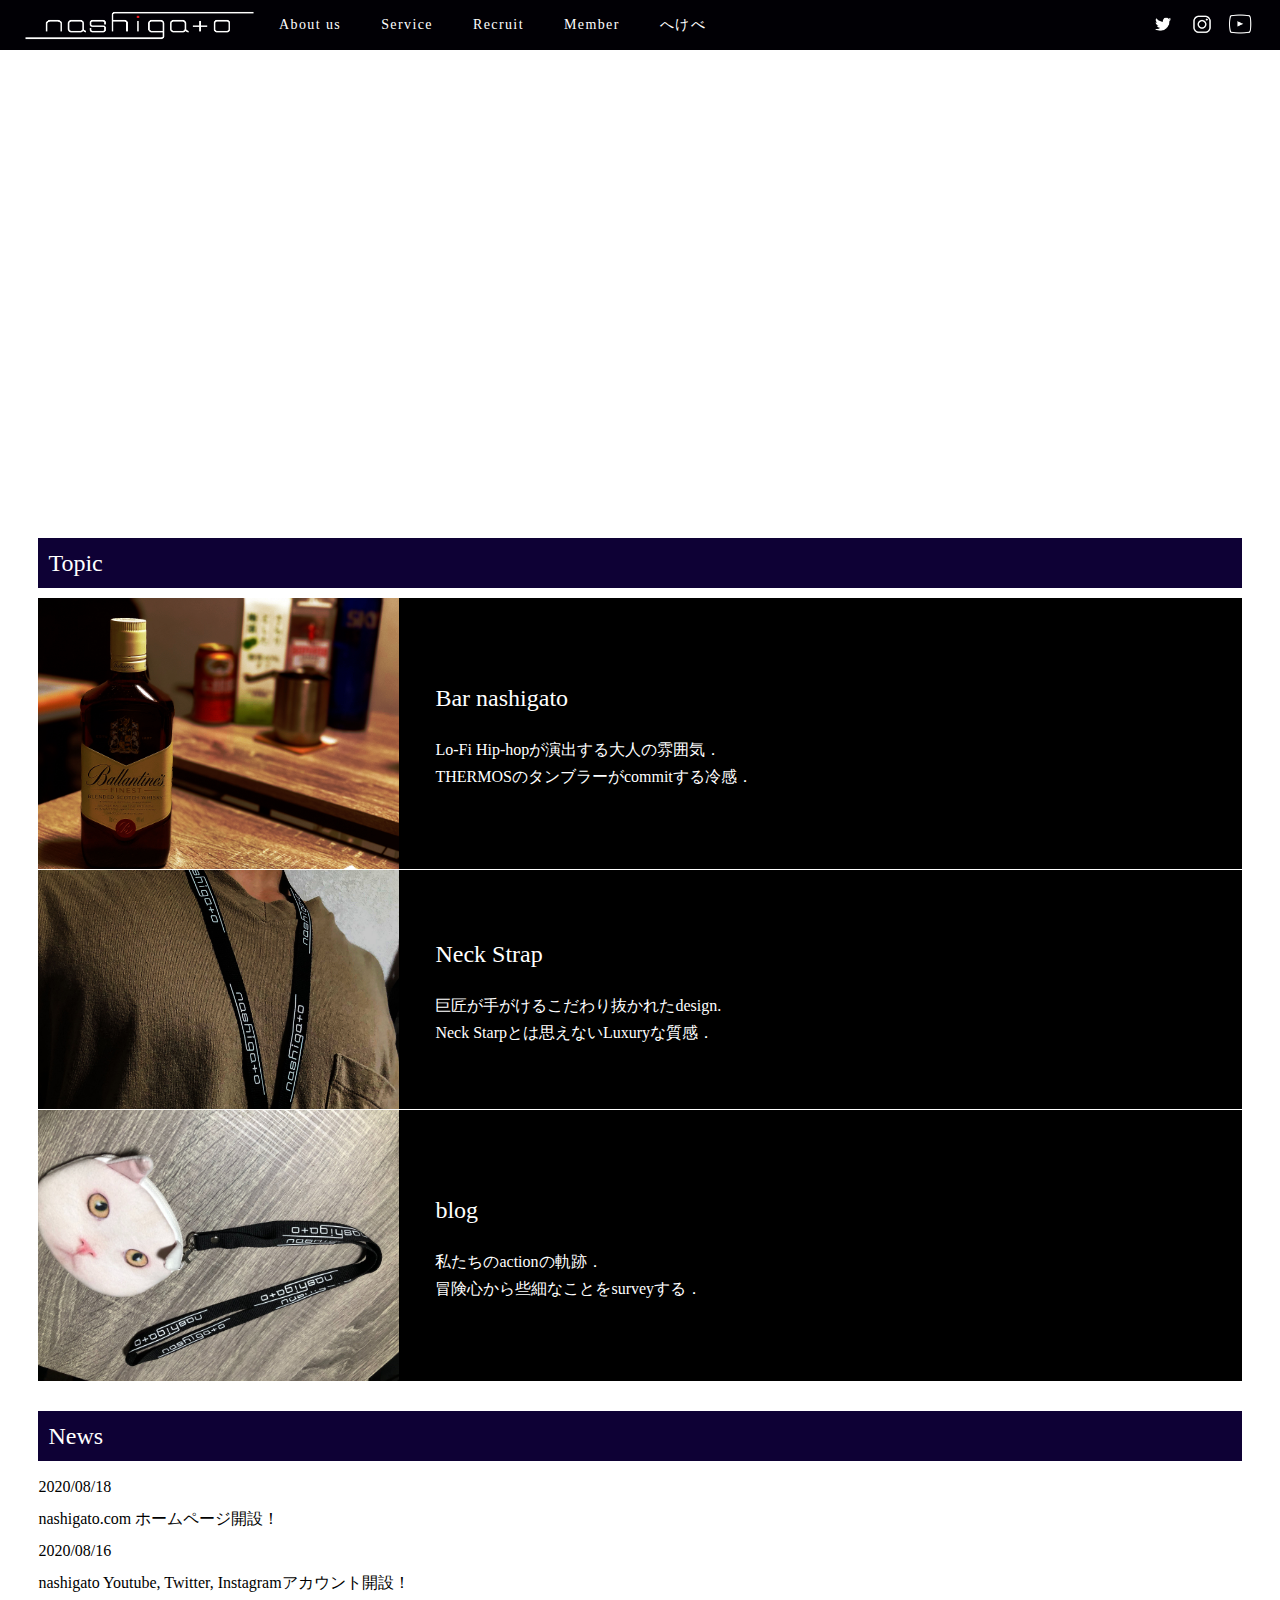
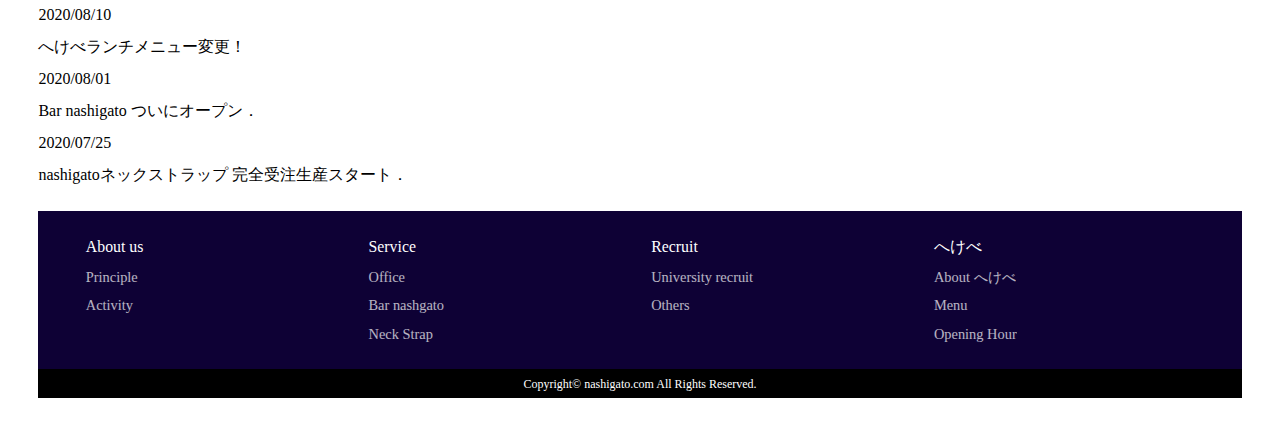
<file: index.html>
<!DOCTYPE html>
<html lang="ja">
<head>
<meta charset="UTF-8">
<meta http-equiv="X-UA-Compatible" content="IE=edge">
<title>nashigato.com</title>
<meta name="viewport" content="width=device-width, initial-scale=1">
<meta name="description" content="We will do the impossible.">
<link rel="stylesheet" href="css/mystyle.css">
</head>

<!-- トップページクラスを使用 -->
<body class="home">

<!-- Jクエリとインクルード用js読み込み -->
<script src="https://code.jquery.com/jquery-3.0.0.min.js"></script>
<script type="text/javascript" src="js/include.js"></script>

<!-- コンテナ -->
<div id="container">

<!-- ヘッダ読み込み -->
<script type="text/javascript">header('../');</script>


<!-- コンテンツ -->
<div id="contents">

<!-- ヘッダ動画 -->
<div id="mainvideo">
<video id="video1" src="images/header.mp4" muted autoplay playsinline loop>
<p>動画を再生するにはvideoタグをサポートしたブラウザが必要です。</p>
</video>
</div>

<!-- トピックのセクション -->
<section>

<h2>Topic</h2>

<div class="list">
<figure><a href="service.html"><img src="images/bar.jpg" alt="bar"></a></figure>
<div class="text">
<h3>Bar nashigato</h3>
<p>Lo-Fi Hip-hopが演出する大人の雰囲気．</p>
<p>THERMOSのタンブラーがcommitする冷感．</p>
</div>
</div>

<div class="list">
<figure><a href="service.html"><img src="images/strap.jpg" alt="strap"></a></figure>
<div class="text">
<h3>Neck Strap</h3>
<p>巨匠が手がけるこだわり抜かれたdesign.</p>
<p>Neck Starpとは思えないLuxuryな質感．</p>
</div>
</div>

<div class="list">
<figure><a href="blog.html"><img src="images/act2.jpg" alt="act2"></a></figure>
<div class="text">
<h3>blog</h3>
<p>私たちのactionの軌跡．</p>
<p>冒険心から些細なことをsurveyする．</p>
</div>
</div>
</section>

<!-- ニュースのセクション -->
<section id="news">
<h2>News</h2>
<dl>
<dt>2020/08/18</dt>
<dd>nashigato.com ホームページ開設！</dd>
<dt>2020/08/16</dt>
<dd>nashigato Youtube, Twitter, Instagramアカウント開設！</dd>
<dt>2020/08/10</dt>
<dd>へけべランチメニュー変更！</dd>
<dt>2020/08/01</dt>
<dd>Bar nashigato ついにオープン．</dd>
<dt>2020/07/25</dt>
<dd>nashigatoネックストラップ 完全受注生産スタート．</dd>
</dl>
</section>

<!-- フッター読み込み -->
<script type="text/javascript">footer('../');</script>


</div>
</div>

<!-- ハンバーガーメニュー用スクリプト -->
<script src="js/ham.js"></script>
</body>
</html>
</file>
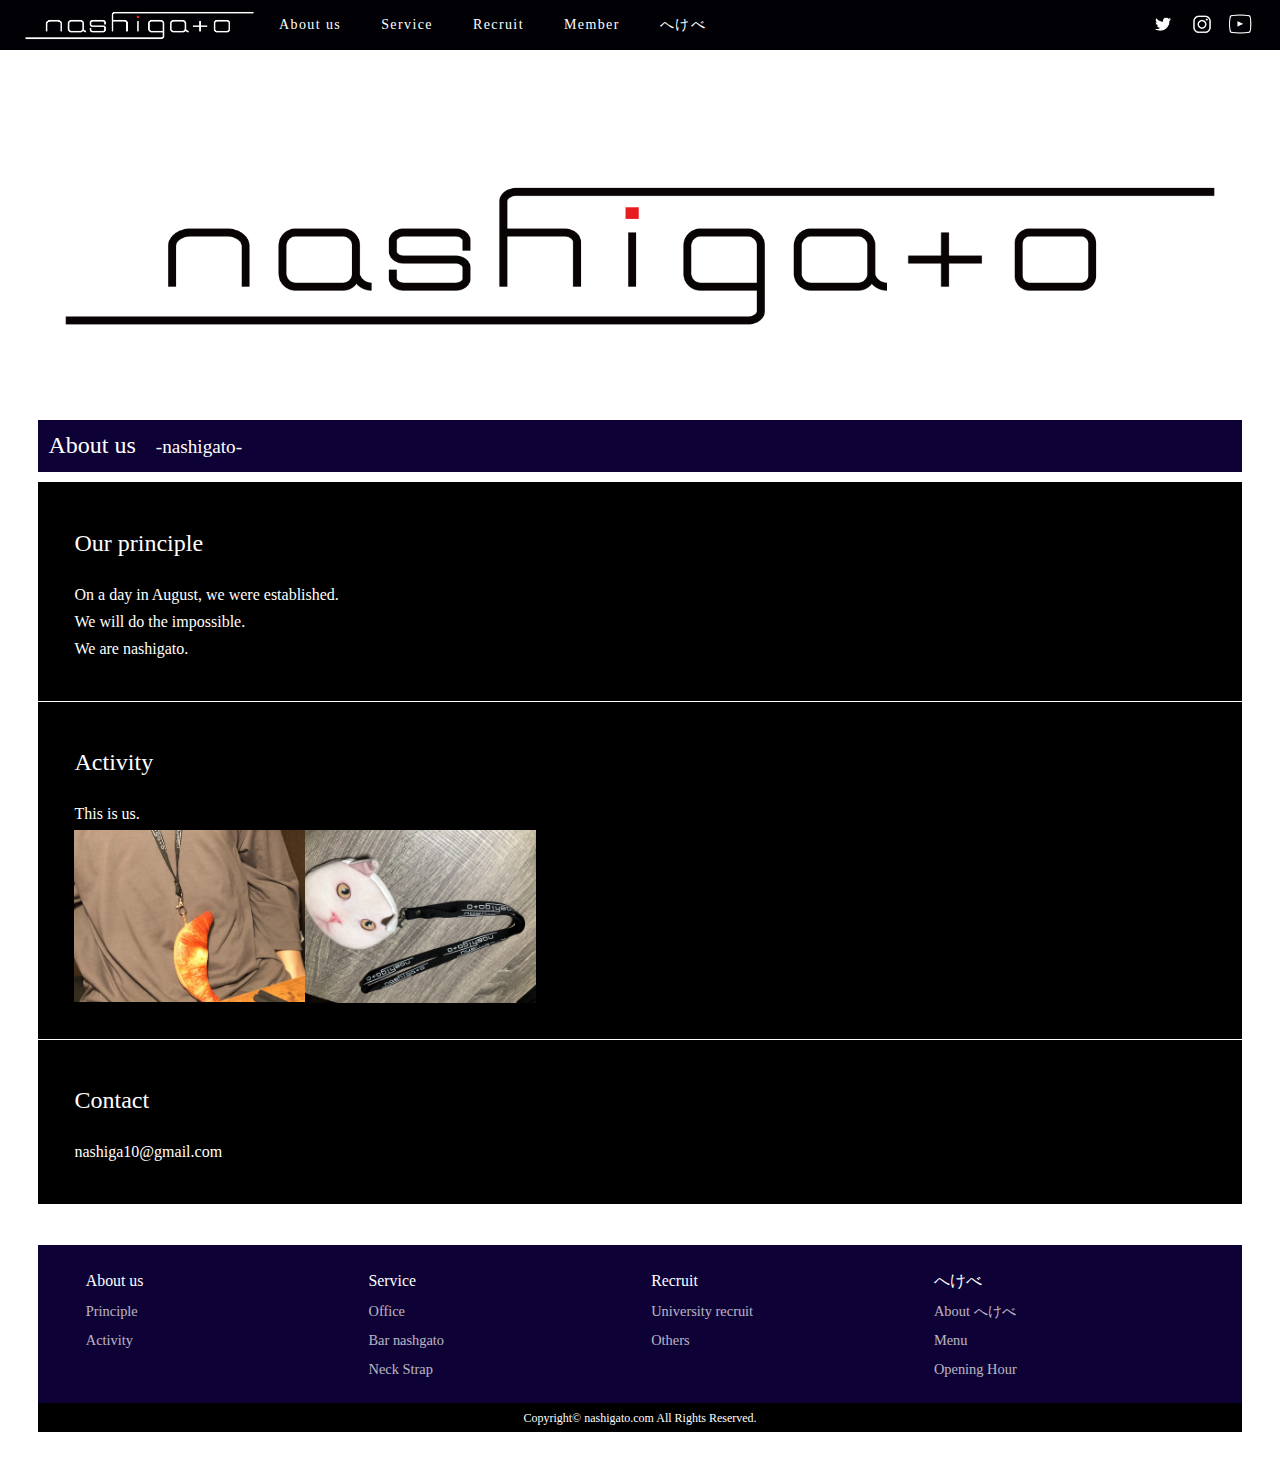
<file: aboutus.html>
<!DOCTYPE html>
<html lang="ja">
<head>
<meta charset="UTF-8">
<meta http-equiv="X-UA-Compatible" content="IE=edge">
<title>nashigato.com</title>
<meta name="viewport" content="width=device-width, initial-scale=1">
<meta name="description" content="We will do the impossible.">
<link rel="stylesheet" href="css/mystyle.css">
</head>

<!-- 汎用body -->
<body>

<!-- Jクエリとインクルード用js読み込み -->
<script src="https://code.jquery.com/jquery-3.0.0.min.js"></script>
<script type="text/javascript" src="js/include.js"></script>

<!-- コンテナ -->
<div id="container">

<!-- ヘッダ読み込み -->
<script type="text/javascript">header('../');</script>

<!-- コンテンツ -->
<div id="contents">

<img src="images/logo_au.png"></img>

<section>

<h2>About us<span>nashigato</span></h2>

<div class="list">
<div class="text">
<h3>Our principle</h3>
<p>On a day in August, we were established.</p>
<p>We will do the impossible.</p>
<p>We are nashigato.</p>
</div>
</div>

<div class="list">
<div class="text">
<h3>Activity</h3>
<p>This is us.</p>
<figure><img src="images/act1.jpg" alt="act1"></figure>
<figure><img src="images/act2.jpg" alt="act2"></figure>
</div>
</div>

<div class="list">
<div class="text">
<h3>Contact</h3>
<p>nashiga10@gmail.com</p>
</div>
</div>

<p></p>


</section>


<!-- フッター読み込み -->
<script type="text/javascript">footer('../');</script>



</div>

</div>

<!-- ハンバーガーメニュー用スクリプト -->
<script src="js/ham.js"></script>

</body>
</html>
</file>
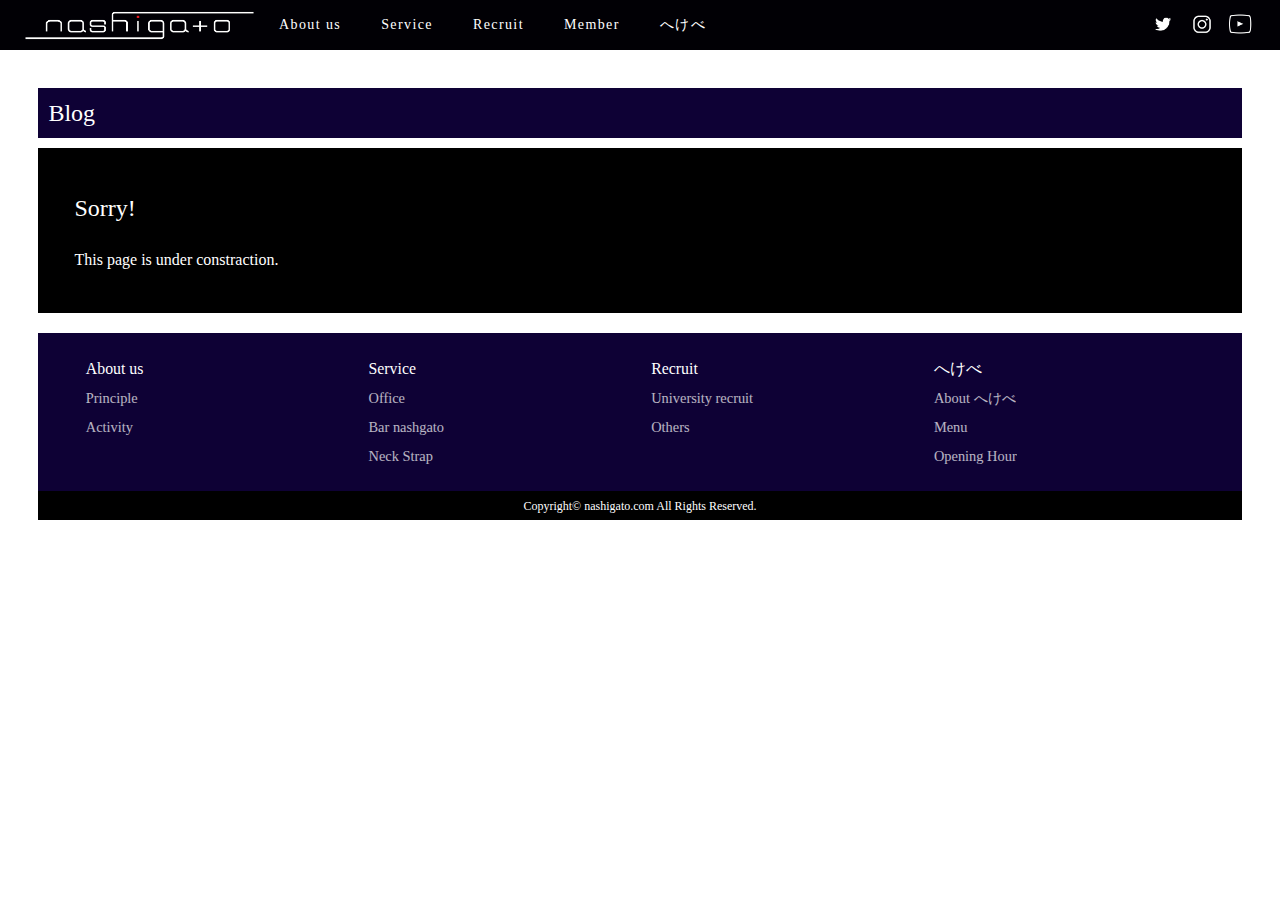
<file: blog.html>
<!DOCTYPE html>
<html lang="ja">
<head>
<meta charset="UTF-8">
<meta http-equiv="X-UA-Compatible" content="IE=edge">
<title>nashigato.com</title>
<meta name="viewport" content="width=device-width, initial-scale=1">
<meta name="description" content="We will do the impossible.">
<link rel="stylesheet" href="css/mystyle.css">
</head>

<!-- 汎用body -->
<body>

<!-- Jクエリとインクルード用js読み込み -->
<script src="https://code.jquery.com/jquery-3.0.0.min.js"></script>
<script type="text/javascript" src="js/include.js"></script>

<!-- コンテナ -->
<div id="container">

<!-- ヘッダ読み込み -->
<script type="text/javascript">header('../');</script>

<!-- コンテンツ -->
<div id="contents">


<section>

<h2>Blog</h2>

<div class="list">
<div class="text">
<h3>Sorry!</h3>
<p>This page is under constraction.</p>
</div>
</div>




</section>


<!-- フッター読み込み -->
<script type="text/javascript">footer('../');</script>



</div>

</div>

<!-- ハンバーガーメニュー用スクリプト -->
<script src="js/ham.js"></script>

</body>
</html>
</file>
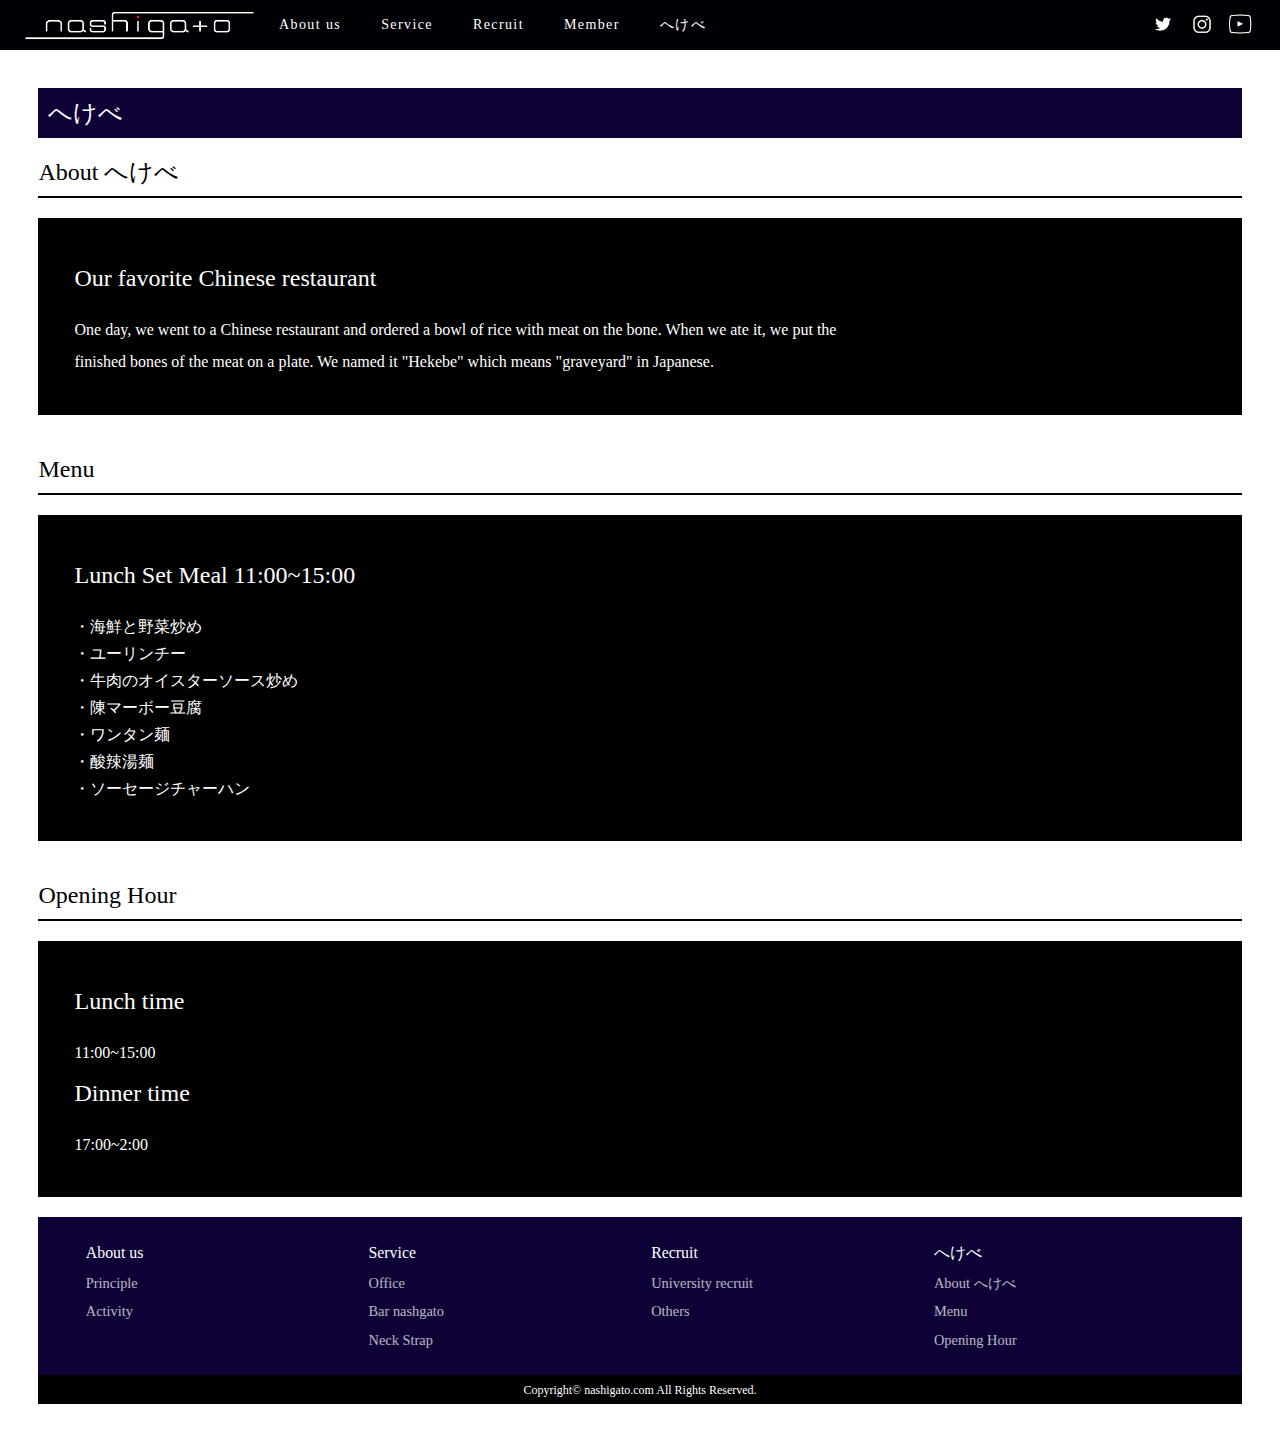
<file: hekebe.html>
<!DOCTYPE html>
<html lang="ja">
<head>
<meta charset="UTF-8">
<meta http-equiv="X-UA-Compatible" content="IE=edge">
<title>nashigato.com</title>
<meta name="viewport" content="width=device-width, initial-scale=1">
<meta name="description" content="We will do the impossible.">
<link rel="stylesheet" href="css/mystyle.css">
</head>

<!-- 汎用body -->
<body>

<!-- Jクエリとインクルード用js読み込み -->
<script src="https://code.jquery.com/jquery-3.0.0.min.js"></script>
<script type="text/javascript" src="js/include.js"></script>

<!-- コンテナ -->
<div id="container">

<!-- ヘッダ読み込み -->
<script type="text/javascript">header('../');</script>

<!-- コンテンツ -->
<div id="contents">

<h2>へけべ</h2>

<section>
<h3>About へけべ</h3>
<div class="list">
<div class="text">
<h3>Our favorite Chinese restaurant</h3>
<p>One day, we went to a Chinese restaurant and ordered a bowl of rice with meat on the bone. 
When we ate it, we put the finished bones of the meat on a plate. 
We named it "Hekebe" which means "graveyard" in Japanese.</p>
</div>
</div>
</section>


<section>
<h3>Menu</h3>
<div class="list">
<div class="text">
<h3>Lunch Set Meal 11:00~15:00</h3>
<p>・海鮮と野菜炒め</p>
<p>・ユーリンチー</p>
<p>・牛肉のオイスターソース炒め</p>
<p>・陳マーボー豆腐</p>
<p>・ワンタン麺</p>
<p>・酸辣湯麺</p>
<p>・ソーセージチャーハン</p>
</div>
</div>
</section>

<section>
<h3>Opening Hour</h3>
<div class="list">
<div class="text">
<h3>Lunch time</h3>
<p>11:00~15:00</p>
<h3>Dinner time</h3>
<p>17:00~2:00</p>
</div>
</div>
</section>




<!-- フッター読み込み -->
<script type="text/javascript">footer('../');</script>



</div>

</div>

<!-- ハンバーガーメニュー用スクリプト -->
<script src="js/ham.js"></script>

</body>
</html>
</file>
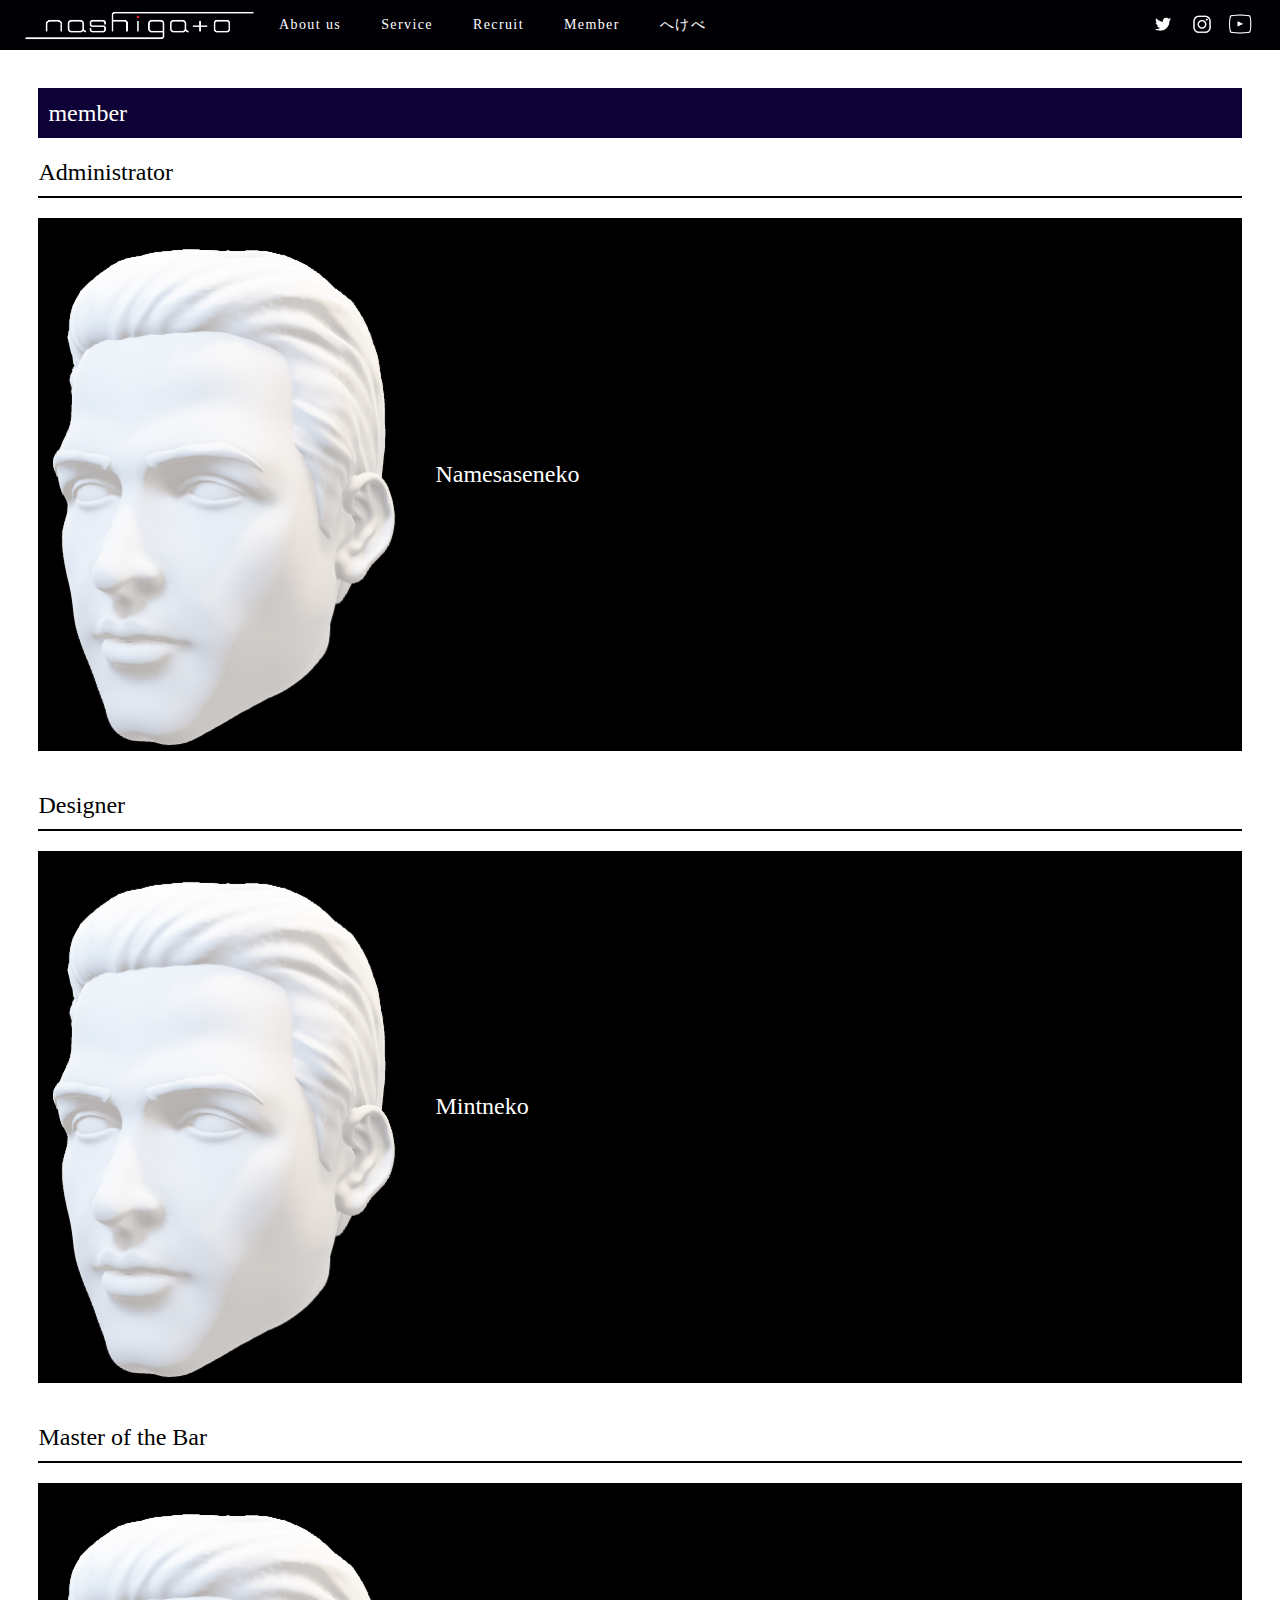
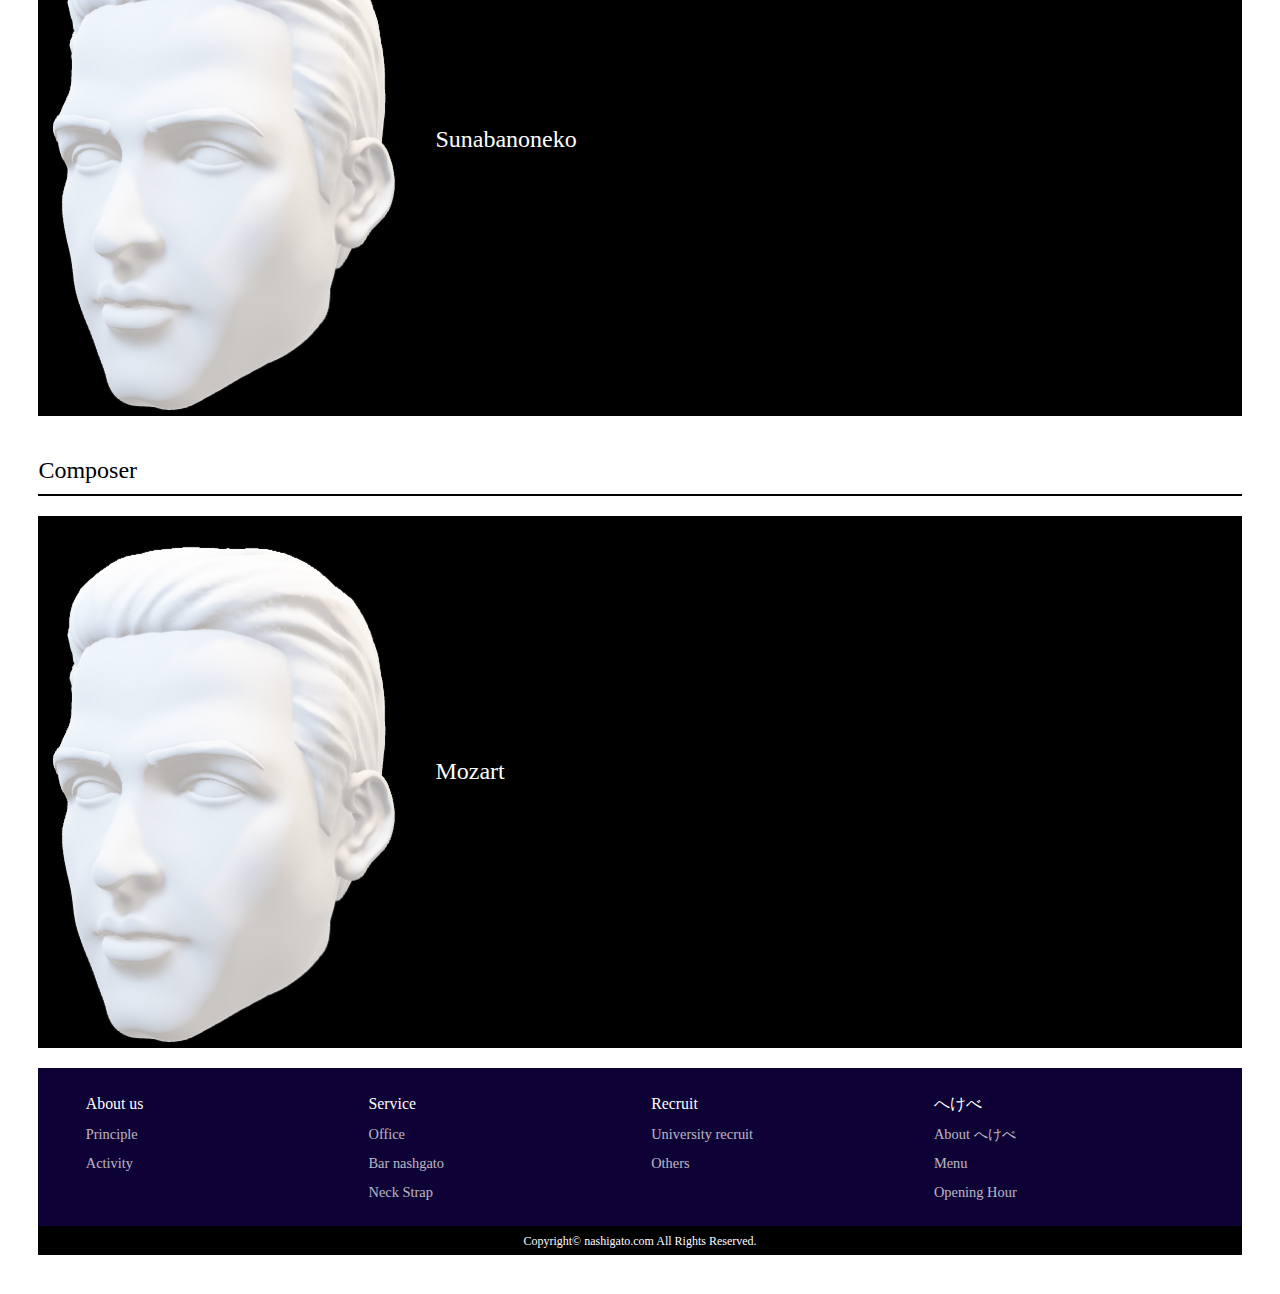
<file: member.html>
<!DOCTYPE html>
<html lang="ja">
<head>
<meta charset="UTF-8">
<meta http-equiv="X-UA-Compatible" content="IE=edge">
<title>nashigato.com</title>
<meta name="viewport" content="width=device-width, initial-scale=1">
<meta name="description" content="We will do the impossible.">
<link rel="stylesheet" href="css/mystyle.css">
</head>

<!-- 汎用body -->
<body>

<!-- Jクエリとインクルード用js読み込み -->
<script src="https://code.jquery.com/jquery-3.0.0.min.js"></script>
<script type="text/javascript" src="js/include.js"></script>

<!-- コンテナ -->
<div id="container">

<!-- ヘッダ読み込み -->
<script type="text/javascript">header('../');</script>

<!-- コンテンツ -->
<div id="contents">

<h2>member</h2>

<section>
<h3>Administrator</h3>
<div class="list">
<figure><img src="images/admin.png" alt="bar"></figure>
<div class="text">
<h3>Namesaseneko</h3>
</div>
</div>
</section>

<section>
<h3>Designer</h3>
<div class="list">
<figure><img src="images/admin.png" alt="bar"></figure>
<div class="text">
<h3>Mintneko</h3>
</div>
</div>
</section>

<section>
<h3>Master of the Bar</h3>
<div class="list">
<figure><img src="images/admin.png" alt="bar"></figure>
<div class="text">
<h3>Sunabanoneko</h3>
</div>
</div>
</section>

<section>
<h3>Composer</h3>
<div class="list">
<figure><img src="images/admin.png" alt="bar"></figure>
<div class="text">
<h3>Mozart</h3>
</div>
</div>
</section>
    



<!-- フッター読み込み -->
<script type="text/javascript">footer('../');</script>



</div>

</div>

<!-- ハンバーガーメニュー用スクリプト -->
<script src="js/ham.js"></script>

</body>
</html>
</file>
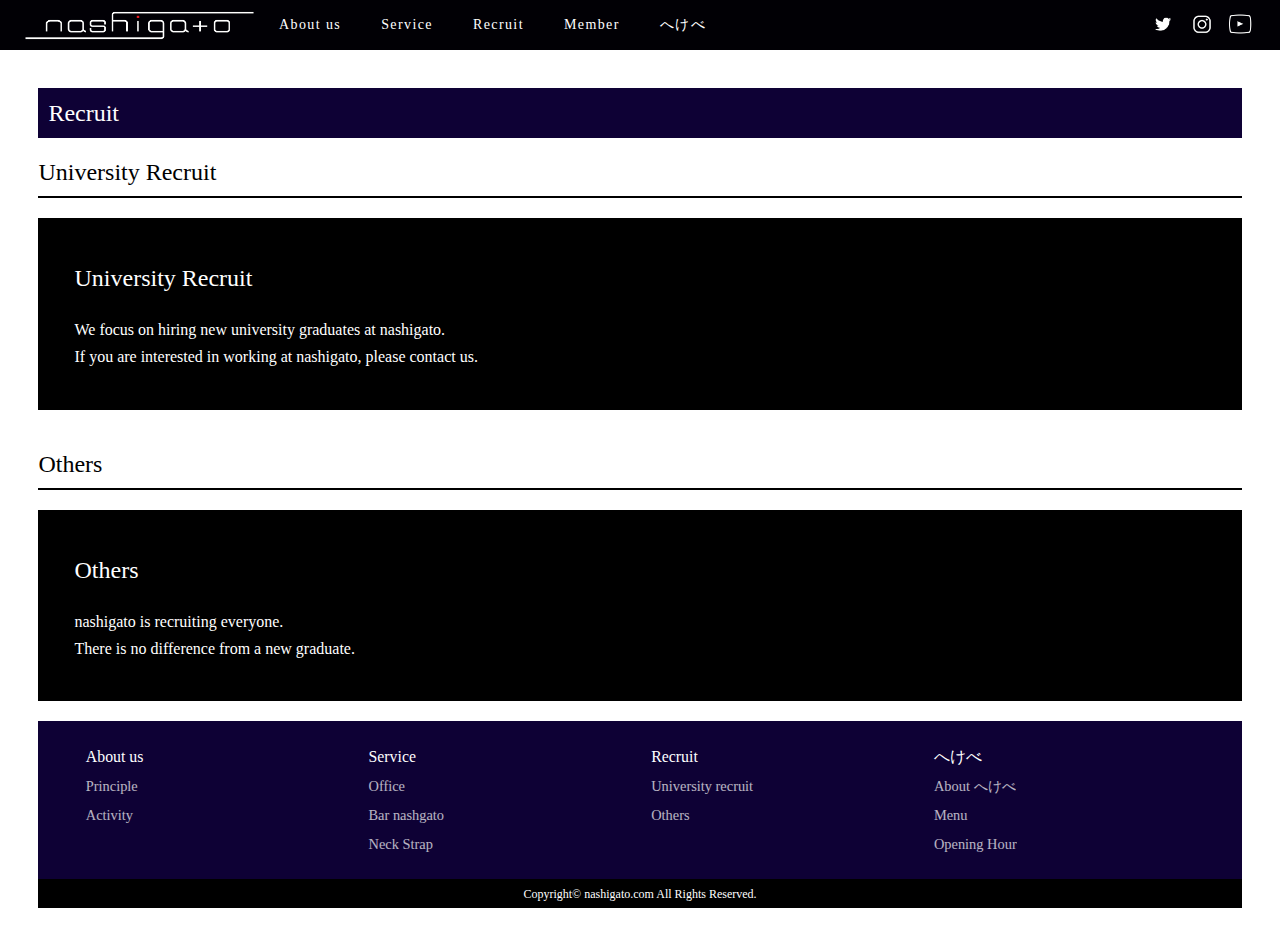
<file: recruit.html>
<!DOCTYPE html>
<html lang="ja">
<head>
<meta charset="UTF-8">
<meta http-equiv="X-UA-Compatible" content="IE=edge">
<title>nashigato.com</title>
<meta name="viewport" content="width=device-width, initial-scale=1">
<meta name="description" content="We will do the impossible.">
<link rel="stylesheet" href="css/mystyle.css">
</head>

<!-- 汎用body -->
<body>

<!-- Jクエリとインクルード用js読み込み -->
<script src="https://code.jquery.com/jquery-3.0.0.min.js"></script>
<script type="text/javascript" src="js/include.js"></script>

<!-- コンテナ -->
<div id="container">

<!-- ヘッダ読み込み -->
<script type="text/javascript">header('../');</script>

<!-- コンテンツ -->
<div id="contents">

<h2>Recruit</h2>

<section>
<h3>University Recruit</h3>
<div class="list">
<div class="text">
<h3>University Recruit</h3>
<p>We focus on hiring new university graduates at nashigato.</p>
<p>If you are interested in working at nashigato, please contact us.</p>
</div>
</div>
</section>

<section>
<h3>Others</h3>
<div class="list">
<div class="text">
<h3>Others</h3>
<p>nashigato is recruiting everyone.</p>
<p>There is no difference from a new graduate.</p>
</div>
</div>
</section>






<!-- フッター読み込み -->
<script type="text/javascript">footer('../');</script>



</div>

</div>

<!-- ハンバーガーメニュー用スクリプト -->
<script src="js/ham.js"></script>

</body>
</html>
</file>
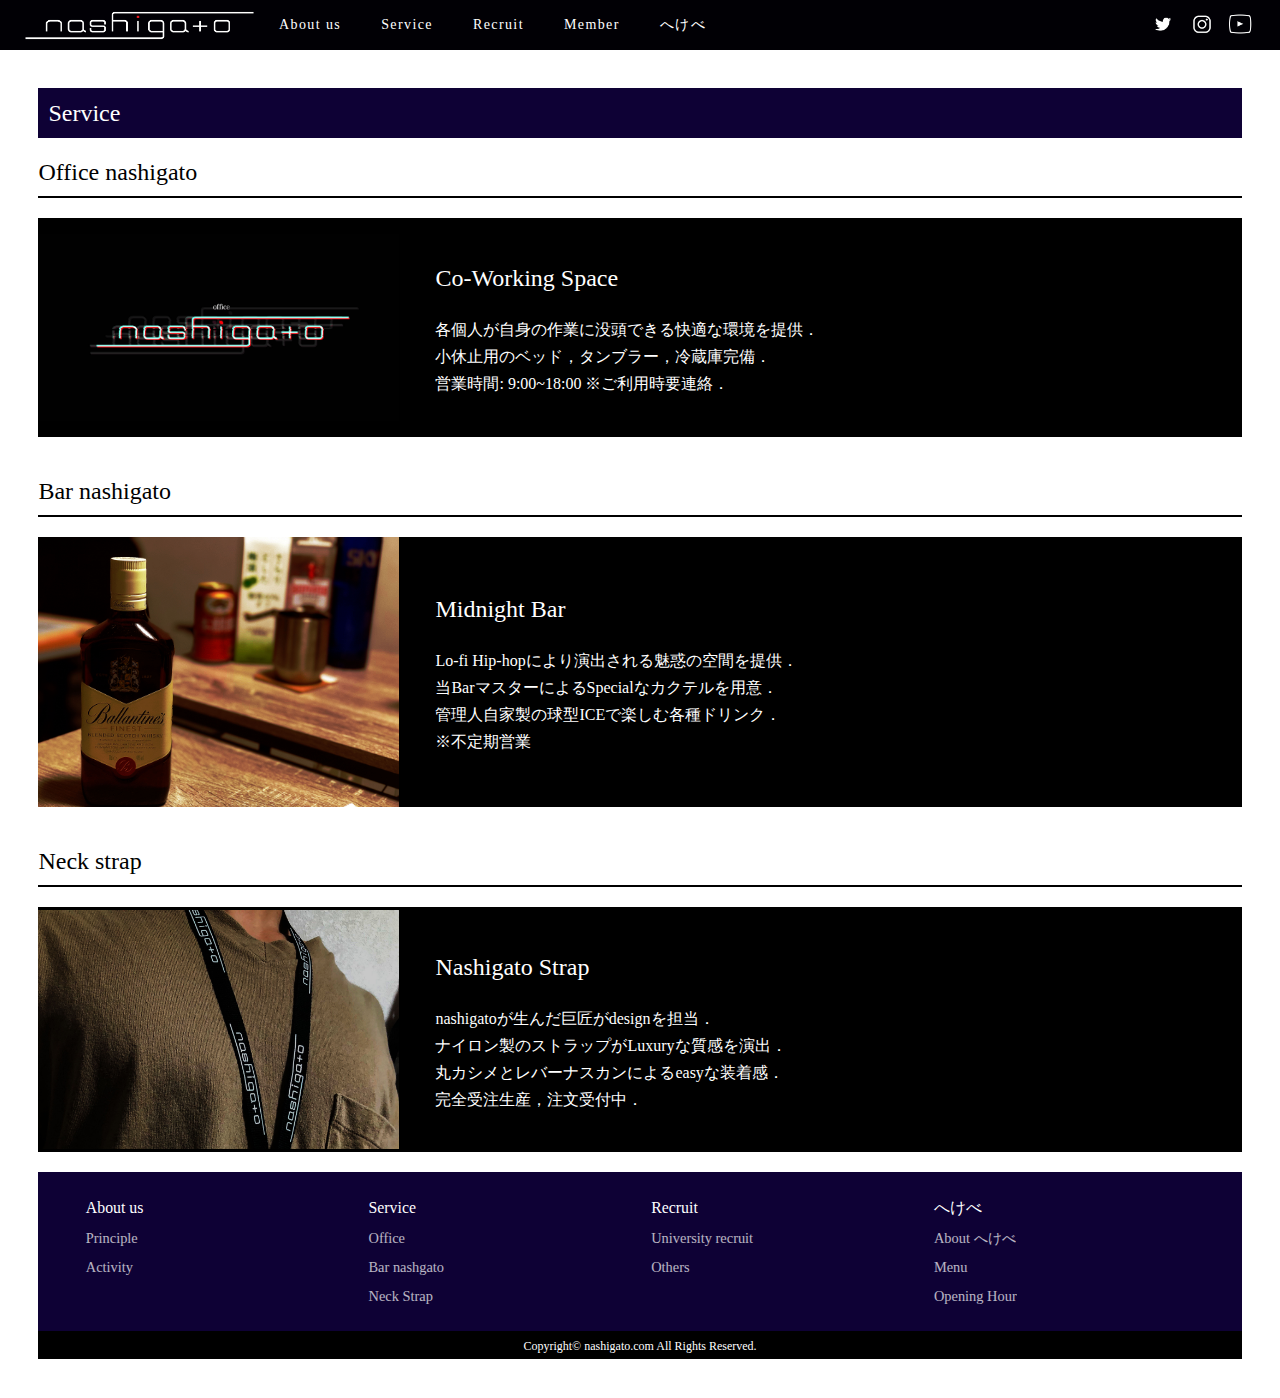
<file: service.html>
<!DOCTYPE html>
<html lang="ja">
<head>
<meta charset="UTF-8">
<meta http-equiv="X-UA-Compatible" content="IE=edge">
<title>nashigato.com</title>
<meta name="viewport" content="width=device-width, initial-scale=1">
<meta name="description" content="We will do the impossible.">
<link rel="stylesheet" href="css/mystyle.css">
</head>

<!-- 汎用body -->
<body>

<!-- Jクエリとインクルード用js読み込み -->
<script src="https://code.jquery.com/jquery-3.0.0.min.js"></script>
<script type="text/javascript" src="js/include.js"></script>

<!-- コンテナ -->
<div id="container">

<!-- ヘッダ読み込み -->
<script type="text/javascript">header('../');</script>

<!-- コンテンツ -->
<div id="contents">

<h2>Service</h2>

<section>
<h3>Office nashigato</h3>
<div class="list">
<figure><img src="images/office.jpg" alt="bar"></figure>
<div class="text">
<h3>Co-Working Space</h3>
<p>各個人が自身の作業に没頭できる快適な環境を提供．</p>
<p>小休止用のベッド，タンブラー，冷蔵庫完備．</p>
<p>営業時間: 9:00~18:00  ※ご利用時要連絡．</p>
</div>
</div>
</section>

<section>
<h3>Bar nashigato</h3>
<div class="list">
<figure><img src="images/bar.jpg" alt="bar"></figure>
<div class="text">
<h3>Midnight Bar</h3>
<p>Lo-fi Hip-hopにより演出される魅惑の空間を提供．</p>
<p>当BarマスターによるSpecialなカクテルを用意．</p>
<p>管理人自家製の球型ICEで楽しむ各種ドリンク．</p>
<p>※不定期営業</p>
</div>
</div>
</section>

<section>
<h3>Neck strap</h3>
<div class="list">
<figure><img src="images/strap.jpg" alt="strap"></figure>
<div class="text">
<h3>Nashigato Strap</h3>
<p>nashigatoが生んだ巨匠がdesignを担当．</p>
<p>ナイロン製のストラップがLuxuryな質感を演出．</p>
<p>丸カシメとレバーナスカンによるeasyな装着感．</p>
<p>完全受注生産，注文受付中．</p>
</div>
</div>

</section>


<!-- フッター読み込み -->
<script type="text/javascript">footer('../');</script>



</div>

</div>

<!-- ハンバーガーメニュー用スクリプト -->
<script src="js/ham.js"></script>

</body>
</html>
</file>
<file: css/mystyle.css>
@charset "utf-8";


/*全端末（PC・タブレット・スマホ）共通設定
------------------------------------------------------------------------------------------------------------------------------------------------------*/

/*全体の設定
---------------------------------------------------------------------------*/
body {
	margin: 0px;padding: 0px;
	font-family: "Times New Roman","ヒラギノ角ゴ Pro", "Hiragino Kaku Gothic Pro", "メイリオ", "Meiryo", "Osaka", "ＭＳ Ｐゴシック", "MS PGothic", sans-serif;
	font-size: 16px;	/*文字サイズ*/
	line-height: 2;		/*行間*/
	color: #000;		/*文字色*/
	background: #fff;	/*背景色*/
	-webkit-text-size-adjust: none;
}
h1,h2,h3,h4,h5,p,ul,ol,li,dl,dt,dd,form,figure,form,select,textarea,input {margin: 0px;padding: 0px;font-size: 100%;font-weight: normal;}
ul {list-style-type: none;}
img {border: none;max-width: 100%;height: auto;vertical-align: middle;}
table {border-collapse:collapse;font-size: 100%;border-spacing: 0;}
video {max-width: 100%;}
iframe {width: 100%;}

/*リンク（全般）設定
---------------------------------------------------------------------------*/
a {
	color: #0074ea;
	transition: 0.4s;
}
a:hover {
	color: #1700ea;
	text-decoration: none;
}

/*ヘッダーブロック（ロゴやメニューが入った最上段ブロック）
---------------------------------------------------------------------------*/
/*ヘッダーブロック*/
header {
	position: fixed;	/*ヘッダーを上部に固定する指定*/
	z-index: 1;
	left: 0px;			/* 左からの配置場所の指定 */
	top: 0px;			/* 上からの配置場所の指定 */
	width: 100%;		/*幅*/
	background: rgb(1, 0, 5);	/*背景色*/
	font-size: 14px;	/*文字サイズ*/
	height: 50px;		/*ヘッダーの高さ*/
	font-family: 'Times New Roman', '游ゴシック';
}
/*ロゴ画像*/
header #logo img {
	height: 50px;	/*高さ。上のheaderのheightと合わせる。*/
	margin-left: 20px;
	float: left;	/*左に回り込み*/
	background: rgb(1, 0, 5);	/*背景色*/
}


/*メインメニュー
---------------------------------------------------------------------------*/
/*メニューブロック全体*/
#menubar {
	float: left;
}
/*メニュー１個あたりの指定*/
#menubar li {
	float: left;
	letter-spacing: 0.1em;
}
#menubar li a {
	display: block;text-decoration: none;
	color: #fff;	/*文字色*/
	padding: 0px 20px;	/*上下、左右へのメニュー内の余白*/
	line-height: 50px;	/*行間。headerのheightと数字を合わせる。*/
}
/*マウスオン時の背景色*/
#menubar li a:hover {
	background: #12005a !important;
}


/*小さい端末用メニューを非表示にする*/
#menubar-s {display: none;}
/*３本バーアイコンを表示させない*/
#target {display: none;}


/*facebookやtwitterなどのアイコン
---------------------------------------------------------------------------*/
/*アイコン全体を囲むブロック*/
ul.icon {
	float: right;	/*アイコンブロックを右に回り込み*/
	margin-right: 20px;	/*右側に空けるスペース*/
}
/*アイコン１個あたりの設定*/
ul.icon li {
	display: inline-block;	/*横並びにさせる指定*/
	padding-top:9px;		/*上に空ける余白。header内の上下の配置バランスをここでとって下さい。*/
}
/*アイコン画像の設定*/
ul.icon img {
	width: 30px;		/*画像の幅*/
	margin-right: 5px;	/*画像同士の余白*/
}


/*コンテンツ（contents）
---------------------------------------------------------------------------*/
/*コンテンツブロック全体*/
#contents {
	margin-top: 50px;	/*上に空ける余白。headerとの間に空けたいスペースを調整して下さい*/
	padding: 3%;		/*コンテンツ内の余白*/
}
/*トップページのコンテンツへの追加指定*/
.home #contents {
	margin-top: 500px;	/*スライドショーの高さに合わせて調整して下さい*/
}


/*動画ブロック*/
#mainvideo {
	background: none;
	position: absolute;
	top: 50px;	/*style.cssのheaderのheightと合わせる*/
	left: 0px;
	width: 100%;
}

#mainvideo video {
	display: block;
	width: 100%;
}


/*h2タグ*/
#contents h2 {
	clear: both;
	margin-bottom: 10px;	/*下に空けるスペース*/
	font-size: 150%;		/*文字サイズ*/
	background: rgb(14, 1, 53);		/*背景色*/
	color: #fff;			/*文字色*/
	/* border-left: 50px solid #0074ea;	左の線の幅、線種、色 */
	line-height: 50px;		/*行間*/
	padding-left: 10px;		/*左に空ける余白*/
	font-family: "Times New Roman";
}
/*h2タグ内のspanタグ*/
#contents h2 span {
	font-size: 80%;	/*文字サイズ*/
	padding-left: 20px	/*左に空ける余白*/
}
/*h2タグ内のspanタグの文字の最初と最後に表示させる記号*/
#contents h2 span::before,#contents h2 span::after {
	content: "-";
}
/*h3タグ*/
#contents h3 {
	clear: both;
	margin-bottom: 20px;	/*下に空けるスペース*/
	font-size: 24px;		/*文字サイズ*/
	border-bottom: 2px solid #000;	/*下の線の幅、線種、色*/
	padding-left: 0px;		/*左に空ける余白*/
}


/*段落タグ設定*/
#contents p {
	padding: 0px 20px 20px;	/*上、左右、下への余白*/
}
/*他。微調整。*/
#contents p + p {
	margin-top: -5px;
}
#contents h2 + p,
#contents h3 + p {
	margin-top: -10px;
}
#contents section + section {
	margin-top: 30px;
}

/*list（トップページやServiceページで使っている横長ブロック）
---------------------------------------------------------------------------*/
/*ボックスの設定*/
#contents .list {
	position: relative;overflow: hidden;
	display: flex;
	align-items: center;
	background: #000;	/*背景色*/
	color: #fff;		/*文字色*/
	margin-bottom: 1px;	/*ボックス同士に空けるスペース*/
}
/*リンクテキストの文字色*/
#contents .list a {
	color: #fff;
}
/*ボックス内のh4（見出し）タグ*/
#contents .list h4 {
	margin-bottom: 10px;	/*下のテキストとの間に空けるスペース*/
	font-size: 120%;		/*文字サイズ*/
}
/*ボックス内のp（段落）タグ*/
#contents .list p {
	padding: 0;		/*余白のリセット*/
}
/*ボックス内のfigure画像*/
#contents .list figure {
	float: left;	/*左に回り込み*/
	width: 30%;		/*画像の幅*/
}
/*「class="text"」を指定したブロック。テキストブロック。*/
#contents .list .text {
	float: right;	/*右に回り込み*/
	width: 64%;		/*幅*/
	margin: 3%;		/*外側に取るスペース。これがないと枠ギチギチに文字が表示されます。*/
}


/*フッター設定
---------------------------------------------------------------------------*/
footer {
	clear: both;
	text-align: center;
	margin-top: 20px;
	font-size: 90%;		/*文字サイズ*/
	color: #fff;			/*文字色*/
}
footer a {color: #fff;}
footer a:hover {color: #fff;}
footer .pr {display: block;}

/*フッターメニュー
---------------------------------------------------------------------------*/
/*ボックス全体*/
#footermenu {
	overflow: hidden;
	padding: 20px 3%;		/*上下、左右へのボックス内の余白*/
	background: rgb(14, 1, 53);	/*背景色*/
}
/*リンクテキスト*/
#footermenu a {
	text-decoration: none;
	opacity: 0.7;	/*透明度。70%の色がついた状態。*/
}
/*マウスオン時*/
#footermenu a:hover {
	opacity: 1;		/*透明度。100%色がついた状態。*/
}
/*１行分の設定*/
#footermenu ul {
	float: left;		/*左に回り込み*/
	width: 23%;			/*幅。今回は４列作っているので、この数字と下のpadding-rightとpadding-leftを合計した数字が１列分になる。(23%＋1%＋1%)×4列＝100%*/
	padding-right: 1%;	/*右に空ける余白*/
	padding-left: 1%;	/*左に空ける余白*/
	text-align: left;	/*テキストを左寄せ*/
}
/*見出し*/
#footermenu li.title, #footermenu li.title a {
	opacity: 1;	/*透明度。100%色がついた状態。*/
	font-size: 110%;	/*文字サイズ*/
}

/*コピーライト
---------------------------------------------------------------------------*/
#copyright {
	clear: both;
	text-align: center;
	background: #000;	/*背景色*/
}
#copyright a {text-decoration: none;}
#copyright a:hover {color: #666;}

/*トップページ内「更新情報・お知らせ」ブロック
---------------------------------------------------------------------------*/
/*ブロック全体の設定*/
#new dl {
	padding: 0px 20px;		/*上下、左右へのブロック内の余白*/
	margin-bottom: 20px;	/*ブロックの下(外側)に空ける余白*/
	height: 170px;			/*高さ*/
	overflow: auto;			/*上の高さを超えるコンテンツ量になった場合にスクロールバーを出す*/
}
/*日付設定*/
#new dt {
	float: left;
	width: 9em;
	letter-spacing: 0.1em;
}
/*記事設定*/
#new dd {
	padding-left: 9em;
	border-bottom: 1px solid #ccc;	/*下線の幅、線種、色*/
}



/*その他
---------------------------------------------------------------------------*/
.look {background: #222;padding: 5px 10px;border-radius: 4px;border: 1px solid #333;color: #fff;}
.mb15,.mb1em {margin-bottom: 15px !important;}
.mb30 {margin-bottom: 30px !important;}
.mb50 {margin-bottom: 50px !important;}
.clear {clear: both;}
.color1, .color1 a {color: #0074ea !important;}
.pr {font-size: 10px;}
.wl {width: 96%;}
.ws {width: 50%;}
.c {text-align: center;}
.r {text-align: right;}
.l {text-align: left;}
.fl {float: left;}
.fr {float: right;}
.big1 {font-size: 40px;}
.mini1 {font-size: 11px;display: inline-block;line-height: 1.5;}
.dn {display: none;}
.sh {display: none;}


/*画面幅900px以下の設定
------------------------------------------------------------------------------------------------------------------------------------------------------*/
@media screen and (max-width:900px){

/*メインメニュー
---------------------------------------------------------------------------*/
/*スマホ用メニューブロック全体*/
#menubar-s {
	display: block;
	height: 100%;
	text-align: center;
	position: fixed;
	top: 50px;
	width: 100%;
	left: -100%;
	background: rgba(0,0,0,0.8);	/*背景色*/
	border-top: 1px solid #fff;		/*上の線の幅、線種、色*/
	font-size: 16px;	/*文字サイズ*/
	-webkit-transition: 1s;
    transition: 1s;
}
/*メニュー１個あたりの設定と、子メニューの見出し。*/
#menubar-s ul li a {
	display: block;text-decoration: none;
	padding: 10px 15px;	/*上下、左右へのメニュー内の余白*/
	border-bottom: 1px solid #fff;	/*下の線の幅、線種、色*/
	color: #fff;		/*文字色*/
}

/*facebookやtwitterなどのアイコン
---------------------------------------------------------------------------*/
/*アイコン全体を囲むブロック*/
ul.icon {
	float: right;	/*アイコンブロックを右に回り込み*/
	margin-right: 25px;	/*右側に空けるスペース*/
}

/*PC用メニューを非表示にする*/
#menubar {display: none;}


/* hamburger_line */
#target {
    width: 30px;
    height: 20px;
    position: relative;
	float: right;
	margin-right: 20px;
	margin-top: 15px;
    cursor: pointer;
    display: block;
    -webkit-transition: 1s;
    transition: 1s;
}

.target_inner{
	float: right;
    width: 30px;
    height: 20px;
    position: absolute;
}

.target_inner_line {
    display: block;
    width: 30px;
    height: 3px;
    background: #636363;
    -webkit-transition: 1.5s;
    transition: 1.5s;
    border-radius: 50px;
    position: absolute;
}

.target_inner_1 {
    top: 0;
}

.target_inner_2 {
    top: 7px;
}

.target_inner_3 {
    top: 14px;
}

/* 動き */
.fadein{
    -webkit-transform: translateX(100%);
    transform: translateX(100%);
}

.linea,.lineb,.linec{
    background: #ffffff;
}

.linea {
    -webkit-transform: rotate(225deg);
    transform: rotate(225deg);
    top: 13px;
}

.lineb {
    opacity: 0;
}

.linec {
    -webkit-transform: rotate(-225deg);
    transform: rotate(-225deg);
    top: 13px;
}

/*トップページのコンテンツへの追加指定*/
.home #contents {
	margin-top: 320px;	/*スライドショーの高さに合わせて調整して下さい*/
}



/*画面幅600px以下の設定
------------------------------------------------------------------------------------------------------------------------------------------------------*/
@media screen and (max-width:600px){

/*ヘッダーブロック（ロゴやメニューが入った最上段ブロック）
---------------------------------------------------------------------------*/
/*ヘッダーブロック*/
header {
	height: 90px;		/*ヘッダーの高さ*/
	background: rgb(1, 0, 5);	/*背景色*/
	text-align: center;
}
/*ロゴ画像*/
header #logo img {
	float: none;	/*左に回り込み*/
}

#menubar-s {
	top: 90px;
}


/*facebookやtwitterなどのアイコン
---------------------------------------------------------------------------*/
/*アイコン全体を囲むブロック*/
ul.icon {
	float: right;
	margin: 0px;
}
/*アイコン１個あたりの設定*/
ul.icon li {
	padding-top: 0px;
}

/* hamburger_line */
#target {
	float: left;
	margin-left: 10px;
	margin-top: 5px;
}

.target_inner{
	float: left;
    width: 30px;
    height: 20px;
    position: absolute;
}


#contents {
margin-top: 90px;
}
/*トップページのコンテンツへの追加指定*/
.home #contents {
	margin-top: 265px;	/*スライドショーの高さに合わせて調整して下さい*/
}
/*動画ブロック*/
#mainvideo {
	top: 90px;	/*style.cssのheaderのheightと合わせる*/
}

/*h2タグ*/
#contents h2 {
	line-height: inherit;
	padding-left: 10px;		/*左に空ける余白*/
}
/*h3タグ*/
#contents h3 {
	padding-left: 15px;		/*左に空ける余白*/
}
/*段落タグ設定*/
#contents p {
	padding: 0px 15px 20px;	/*上、左右、下への余白*/
}

}
</file>
